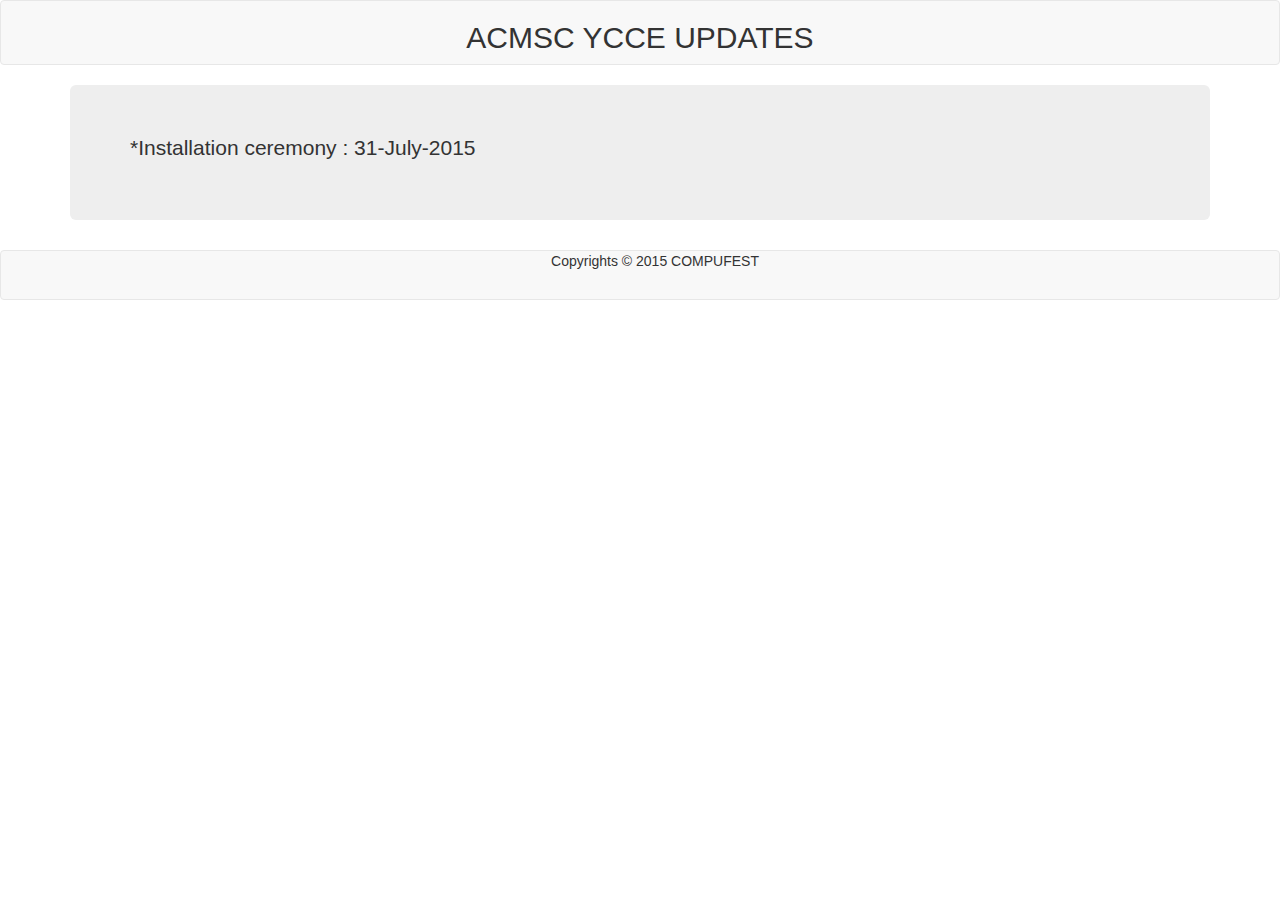
<file: acm/index.html>
<html>
<head>
	<title>Challange</title>
<link rel="stylesheet" href="css/bootstrap.min.css"/>
  <link rel="stylesheet" href="css/bootstrap.css"/>

  <script src="js/bootstrap.min.js"></script>
</head>
<body>


<nav class="navbar navbar-default" align="center">
  <div class="container-fluid">
    <div class="navbar-header">
    
    </div>
    <h2 Compufest Offers>ACMSC YCCE UPDATES</h2>
    <div>
    </div>
  </div>
</nav>


<div class="container">
  


  <div class="jumbotron" >
    <p>*Installation ceremony : 31-July-2015</p>

      
  </div>



</div><!--container-->


<nav class="navbar navbar-default" align="center">
  <div class="container-fluid">
    <div class="navbar-header">
      <a class="navbar-brand" href="#"></a>
    </div>
   Copyrights &copy; 2015 COMPUFEST
    <div>
    </div>
  </div>
</nav>







</body>
</html>
</file>
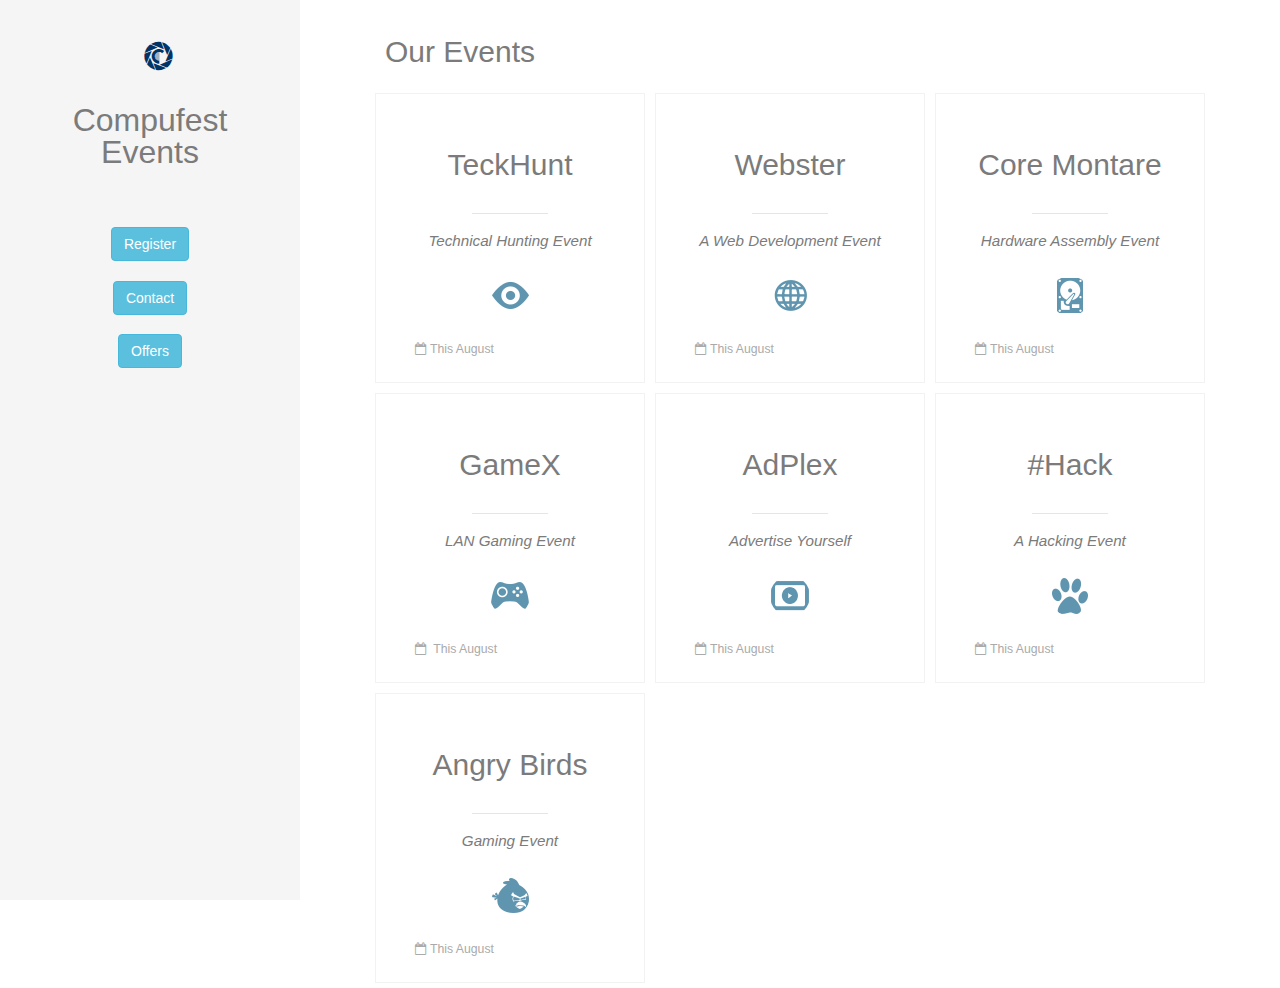
<file: event/index.html>
<!DOCTYPE html>
<html lang="en" class="no-js">
	<head>
		<meta charset="UTF-8" />
		<meta http-equiv="X-UA-Compatible" content="IE=edge">
		<meta name="viewport" content="width=device-width, initial-scale=1">
		<title>COMPUFEST | EVENTS</title>
		<meta name="description" content="A responsive, magazine-like website layout with a grid item animation effect when opening the content" />
		<meta name="keywords" content="grid, layout, effect, animated, responsive, magazine, template, web design" />
		<meta name="author" content="Codrops" />
		<link rel="shortcut icon" href="../favicon.ico">
		<link rel="stylesheet" type="text/css" href="css/normalize.css" />
		<link rel="stylesheet" type="text/css" href="fonts/font-awesome-4.3.0/css/font-awesome.min.css" />
			<link rel="stylesheet" href="css/bootstrap.min.css">
		<link rel="stylesheet" type="text/css" href="css/style1.css" />
		<script src="js/modernizr.custom.js"></script>
		<style >
                 footer,footer p{
                 	text-align:center;
                 	background:#339fd2;
                 	font-size: 1em;
                 	color: white;
                 	position: relative;
                 	bottom:0px;
                 	margin-bottom: 0px;

                 }
		</style>
	</head>
	<body>
		<div class="container">
			<button id="menu-toggle" class="menu-toggle"><span>Menu</span></button>
			<div id="theSidebar" class="sidebar">
				<button class="close-button fa fa-fw fa-close"></button>
				
					<a class="codrops-icon codrops-icon--prev" href="../main/index.html" title="Home" style="text-decoration: none;"><span>Home</span></a>
					
				
				<h1><span>Compufest<span> Events</h1>
				<div class="related">
					<h3>&nbsp;</h3>
					<button type="button" class="btn btn-info"><a style="text-decoration: none;" href="../register/register.html">Register</a></button><br><br>
										<button type="button" class="btn btn-info">
					<a style="text-decoration: none;" href="../register/contact.html"> Contact</a></button><br><br>
					<button type="button" class="btn btn-info">
					<a style="text-decoration: none;" href="../exam/index.html"> Offers</a>
				</div>
			</div>
			<div id="theGrid" class="main">
				<section class="grid">
					<header class="top-bar" >
						<h2 >Our Events</h2>
					</header>
					
					<a class="grid__item" href="#" style="text-decoration: none;">
						<h2 class="title title--preview">TeckHunt</h2>
						<div class="loader"></div>
						<span class="category">Technical Hunting Event</span>
						<div class="meta meta--preview">
							<img class="meta__avatar" src="img/authors/1.png" alt="author01" /> 
							<span class="meta__date"><i class="fa fa-calendar-o"></i>This August</span>
						</div>
					</a>
					<a class="grid__item" href="#" style="text-decoration: none;">
						<h2 class="title title--preview">Webster</h2>
						<div class="loader"></div>
						<span class="category">A Web Development Event</span>
						<div class="meta meta--preview">
							<img class="meta__avatar" src="img/authors/2.png" alt="author02" /> 
							<span class="meta__date"><i class="fa fa-calendar-o"></i>This August</span>
							
						</div>
					</a>
					<a class="grid__item" href="#" style="text-decoration: none;">
						<h2 class="title title--preview">Core Montare</h2>
						<div class="loader"></div>
						<span class="category">Hardware Assembly Event</span>
						<div class="meta meta--preview">
							<img class="meta__avatar" src="img/authors/3.png" alt="author03" /> 
							<span class="meta__date"><i class="fa fa-calendar-o"></i>This August</span>
						</div>
					</a>
					<a class="grid__item" href="#" style="text-decoration: none;">
						<h2 class="title title--preview">GameX</h2>
						<div class="loader"></div>
						<span class="category">LAN Gaming Event</span>
						<div class="meta meta--preview">
							<img class="meta__avatar" src="img/authors/4.png" alt="author04" /> 
							<span class="meta__date"><i class="fa fa-calendar-o"></i> This August</span>
						</div>
					</a>
					<a class="grid__item" href="#" style="text-decoration: none;">
						<h2 class="title title--preview">AdPlex</h2>
						<div class="loader"></div>
						<span class="category">Advertise Yourself</span>
						<div class="meta meta--preview">
							<img class="meta__avatar" src="img/authors/5.png" alt="author05" /> 
							<span class="meta__date"><i class="fa fa-calendar-o"></i>This August</span>
						</div>
					</a>
					<a class="grid__item" href="#" style="text-decoration: none;">
						<h2 class="title title--preview">#Hack</h2>
						<div class="loader"></div>
						<span class="category">A Hacking Event</span>
						<div class="meta meta--preview">
							<img class="meta__avatar" src="img/authors/6.png" alt="author06" /> 
							<span class="meta__date"><i class="fa fa-calendar-o"></i>This August</span>
						</div>
					</a>
					<a class="grid__item" href="#" style="text-decoration: none;">
						<h2 class="title title--preview">Angry Birds</h2>
						<div class="loader"></div>
						<span class="category">Gaming Event</span>
						<div class="meta meta--preview">
							<img class="meta__avatar" src="img/authors/7.png" alt="author07" /> 
							<span class="meta__date"><i class="fa fa-calendar-o"></i>This August</span>
						</div>
					</a>
					
					
				</section>
				<section class="content">
					<div class="scroll-wrap">
						<article class="content__item">
							<span class="category category--full">TeckHunt</span>
							<h2 class="title title--full">Technical Hunting Event</h2>
							<div class="meta meta--full">
								<img class="meta__avatar" src="img/authors/1.png" alt="author01" />
								<span class="meta__author">Computer Technology</span>
								<span class="meta__date"><i class="fa fa-calendar-o"></i>This August</span>
							</div>
							<p>&nbsp;</p>
							
							<p>Register For This Event <a href="../register/index.html">Here</a></p>
						</article>
						<article class="content__item">
							<span class="category category--full">Webster</span>
							<h2 class="title title--full">A Web Development Event</h2>
							<div class="meta meta--full">
								<img class="meta__avatar" src="img/authors/2.png" alt="author02" />
								<span class="meta__author">Computer Technology</span>
								<span class="meta__date"><i class="fa fa-calendar-o"></i>This August</span>
							</div>
							<p>&nbsp;</p>
							
							<p>Register For This Event <a href="../register/index.html">Here</a></p>
						</article>
						<article class="content__item">
							<span class="category category--full">Core Montare</span>
							<h2 class="title title--full">Hardware Assembly Event</h2>
							<div class="meta meta--full">
								<img class="meta__avatar" src="img/authors/3.png" alt="author03" />
								<span class="meta__author">Computer Technology</span>
								<span class="meta__date"><i class="fa fa-calendar-o"></i>This August</span>
							</div>
							<p>&nbsp;</p>
							
							<p>Register For This Event <a href="../register/index.html">Here</a></p>
						</article>
						<article class="content__item">
							<span class="category category--full">GameX</span>
							<h2 class="title title--full">LAN Gaming Event</h2>
							<div class="meta meta--full">
								<img class="meta__avatar" src="img/authors/4.png" alt="author04" />
								<span class="meta__author">Computer Technology</span>
								<span class="meta__date"><i class="fa fa-calendar-o"></i>This August</span>
							</div>
							<p>&nbsp;</p>
							
							<p>Register For This Event <a href="../register/index.html">Here</a></p>
						</article>
						<article class="content__item">
							<span class="category category--full">AdPlex</span>
							<h2 class="title title--full">Advertise Yourself</h2>
							<div class="meta meta--full">
								<img class="meta__avatar" src="img/authors/5.png" alt="author05" />
								<span class="meta__author">Computer Technology</span>
								<span class="meta__date"><i class="fa fa-calendar-o"></i>This August</span>
							</div>
							<p>&nbsp;</p>
							
							<p>Register For This Event <a href="../register/index.html">Here</a></p>
						</article>
						<article class="content__item">
							<span class="category category--full">#Hack</span>
							<h2 class="title title--full">A Hacking Event</h2>
							<div class="meta meta--full">
								<img class="meta__avatar" src="img/authors/6.png" alt="author06" />
								<span class="meta__author">Computer Technology</span>
								<span class="meta__date"><i class="fa fa-calendar-o"></i>This August</span>
							</div>
							<p>&nbsp;</p>
							
							<p>Register For This Event <a href="../register/index.html">Here</a></p>
						</article>
						<article class="content__item">
							<span class="category category--full">Angry Birds</span>
							<h2 class="title title--full">Gaming Event</h2>
							<div class="meta meta--full">
								<img class="meta__avatar" src="img/authors/7.png" alt="author07" />
								<span class="meta__author">Computer Technology</span>
								<span class="meta__date"><i class="fa fa-calendar-o"></i>This August</span>
							</div>
							<p>&nbsp;</p>
							
							<p>Register For This Event <a href="../register/index.html">Here</a></p>
						</article>
					</div>
					<button class="close-button"><i class="fa fa-close"></i><span>Close</span></button>
				</section>
			</div>
		</div><!-- /container -->
		

		<script src="js/classie.js"></script>
		<script src="js/main.js"></script>
	</body>
</html>
</file>
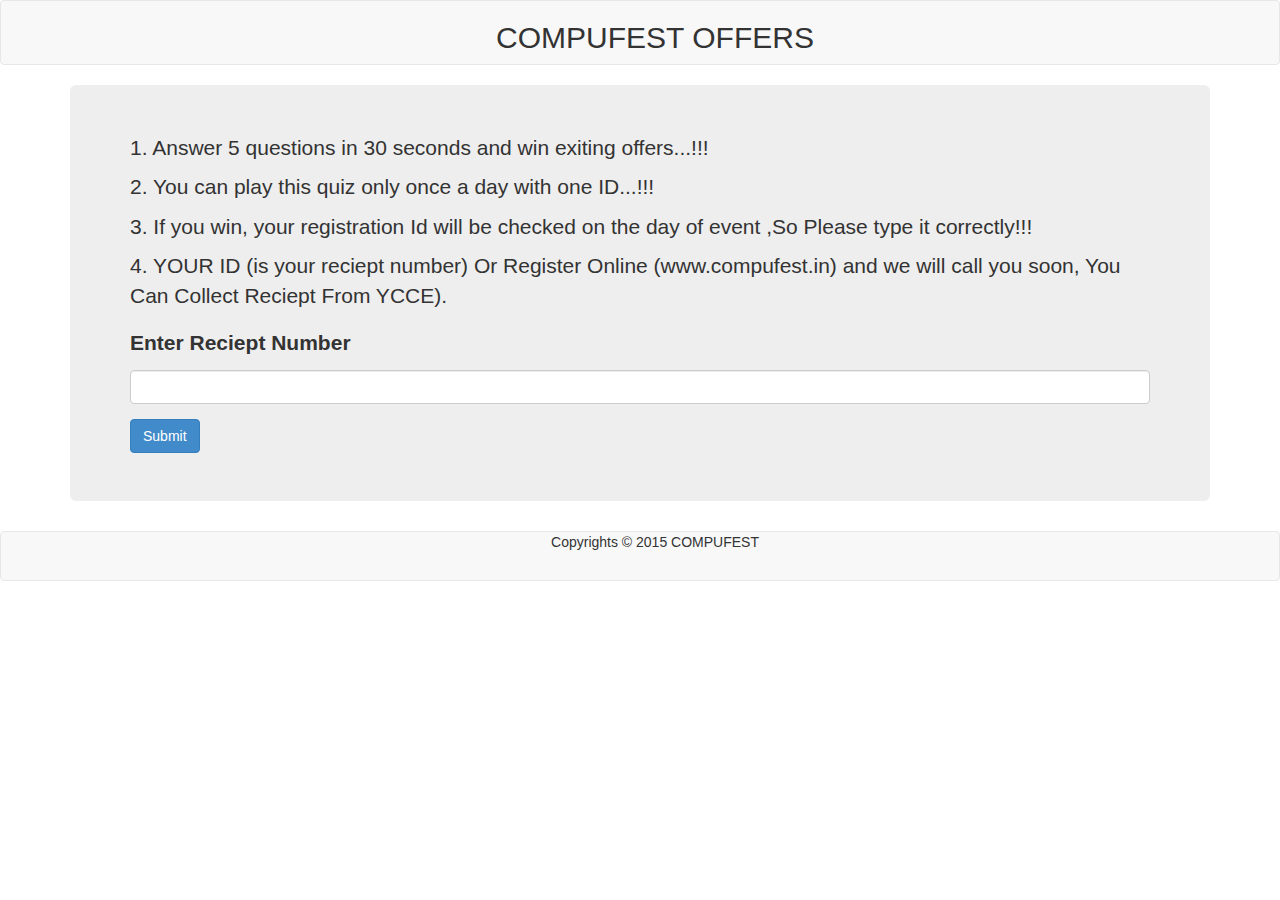
<file: exam/index.html>
<html>
<head>
	<title>Challange</title>
	<link rel="stylesheet" href="css/bootstrap.min.css">

  <script src="js/bootstrap.min.js"></script>
</head>
<body>

<nav class="navbar navbar-default" align="center">
  <div class="container-fluid">
    <div class="navbar-header">
      <a class="navbar-brand" href="#"></a>
    </div>
    <h2 Compufest Offers>COMPUFEST OFFERS</h2>
    <div>
    </div>
  </div>
</nav>


<div class="container">
  
<form role="form" method="GET" action="index2.php">

  <div class="jumbotron" >
    <p>1. Answer 5 questions in 30 seconds and win exiting offers...!!!</p> 
    <p>2. You can play this quiz only once a day with one ID...!!!</p>
    <p>3. If you win, your registration Id will be checked on the day of event ,So Please type it correctly!!!</p>
    <p>4. YOUR ID (is your reciept number) Or Register Online (www.compufest.in) and we will call you soon, You Can Collect Reciept From YCCE).</p>
    <div class="form-group" >
      <label for="text">Enter Reciept Number</label>
      <input type="text" class="form-control" name="regid" id="text">
    </div>
    <button type="submit" class="btn btn-primary">Submit</button>
  </form>
  </div>



 </div><!--container-->


<nav class="navbar navbar-default" align="center">
  <div class="container-fluid">
    <div class="navbar-header">
      <a class="navbar-brand" href="#"></a>
    </div>
   Copyrights &copy; 2015 COMPUFEST
    <div>
    </div>
  </div>
</nav>







</body>
</html>
</file>
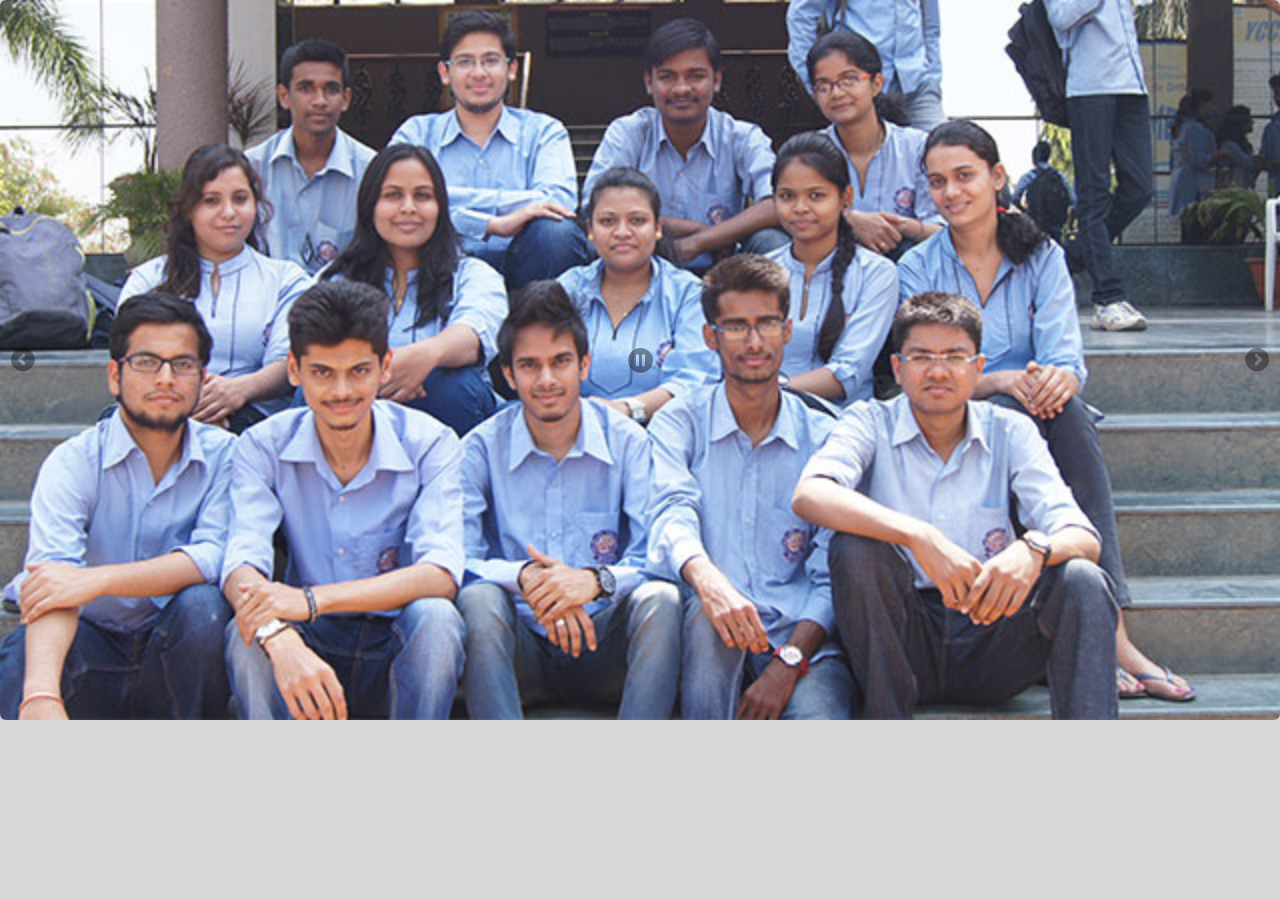
<file: gallery/index.html>
<!DOCTYPE html>
<html>
<head>
	<title>Slider html</title>
	<meta http-equiv="content-type" content="text/html; charset=utf-8" />
	<meta name="description" content="Made with WOW Slider - Create beautiful, responsive image sliders in a few clicks. Awesome skins and animations. Slider html" />
	
	<!-- Start WOWSlider.com HEAD section --> <!-- add to the <head> of your page -->
	<link rel="stylesheet" type="text/css" href="engine1/style.css" />
	<script type="text/javascript" src="engine1/jquery.js"></script>
	<!-- End WOWSlider.com HEAD section -->

</head>
<body style="background-color:#d7d7d7;margin:auto">
	 <a class="navbar-brand" href="../main/index.html"><img src="img/logo.png" alt=""></a>
	<!-- Start WOWSlider.com BODY section --> <!-- add to the <body> of your page -->
	<div id="wowslider-container1">
	<div class="ws_images"><ul>
		<li><img src="data1/images/1.jpg" alt="" title="" id="wows1_0"/></li>
		<li><img src="data1/images/2.jpg" alt="" title="" id="wows1_1"/></li>
		<li><img src="data1/images/3.jpg" alt="" title="" id="wows1_2"/></li>
		<li><img src="data1/images/4.jpg" alt="" title="" id="wows1_3"/></li>
		<li><img src="data1/images/5.jpg" alt="" title="" id="wows1_4"/></li>
		<li><img src="data1/images/6.jpg" alt="" title="" id="wows1_5"/></li>
		<li><img src="data1/images/7.jpg" alt="" title="" id="wows1_6"/></li>
		<li><img src="data1/images/8.jpg" alt="" title="" id="wows1_7"/></li>
		<li><img src="data1/images/9.jpg" alt="" title="" id="wows1_8"/></li>
	</ul></div>
	<div class="ws_bullets"><div>
	</div></div><div class="ws_script" style="position:absolute;left:-99%"><a href="#"></a> </div>
	<div class="ws_shadow"></div>
	</div>	
	<script type="text/javascript" src="engine1/wowslider.js"></script>
	<script type="text/javascript" src="engine1/script.js"></script>
	<!-- End WOWSlider.com BODY section -->

</body>
</html>
</file>
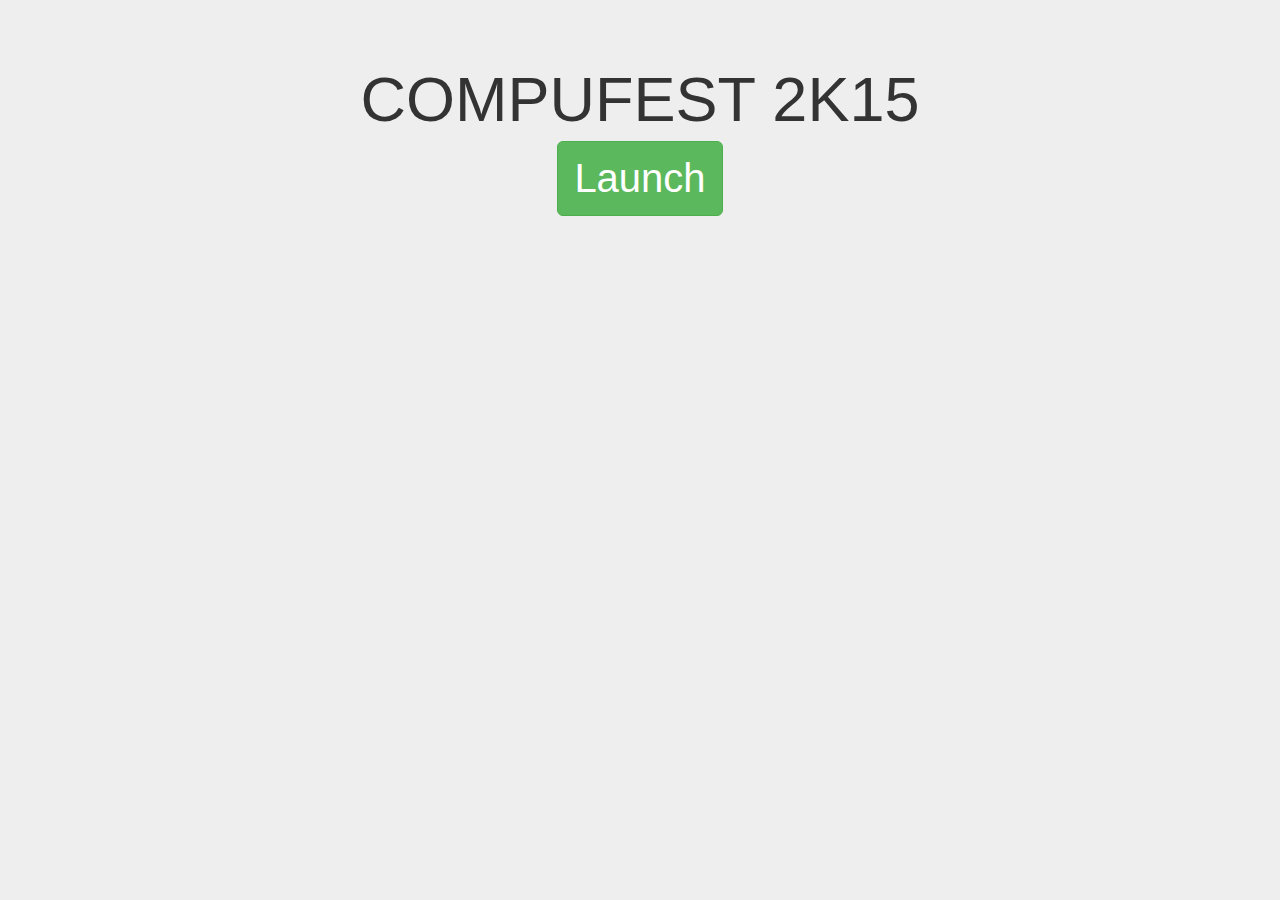
<file: launch/index.html>
<!DOCTYPE html>
<html lang="en">
  <head>
    <meta charset="utf-8">
    <meta http-equiv="X-UA-Compatible" content="IE=edge">
    <meta name="viewport" content="width=device-width, initial-scale=1">
    <!-- The above 3 meta tags *must* come first in the head; any other head content must come *after* these tags -->
    <title>LAUNCH</title>

    <!-- Bootstrap -->
    <link href="css/bootstrap.min.css" rel="stylesheet">

    <!-- HTML5 shim and Respond.js for IE8 support of HTML5 elements and media queries -->
    <!-- WARNING: Respond.js doesn't work if you view the page via file:// -->
    <!--[if lt IE 9]>
      <script src="https://oss.maxcdn.com/html5shiv/3.7.2/html5shiv.min.js"></script>
      <script src="https://oss.maxcdn.com/respond/1.4.2/respond.min.js"></script>
    <![endif]-->
  </head>
  <body  role="document">
    
<div class="container theme-showcase" role="main">

      <!-- Main jumbotron for a primary marketing message or call to action -->
      <div class="jumbotron" align="center">
        <h1>COMPUFEST 2K15</h1>
       
       <a href="count.html" >
        <p>
        <button type="button" class="btn btn-lg btn-success">Launch</button>
      </p>
        </a>
      </div>

    <!-- jQuery (necessary for Bootstrap's JavaScript plugins) -->

    <!-- Include all compiled plugins (below), or include individual files as needed -->
    <script src="js/bootstrap.min.js"></script>
  </body>
</html>
</file>
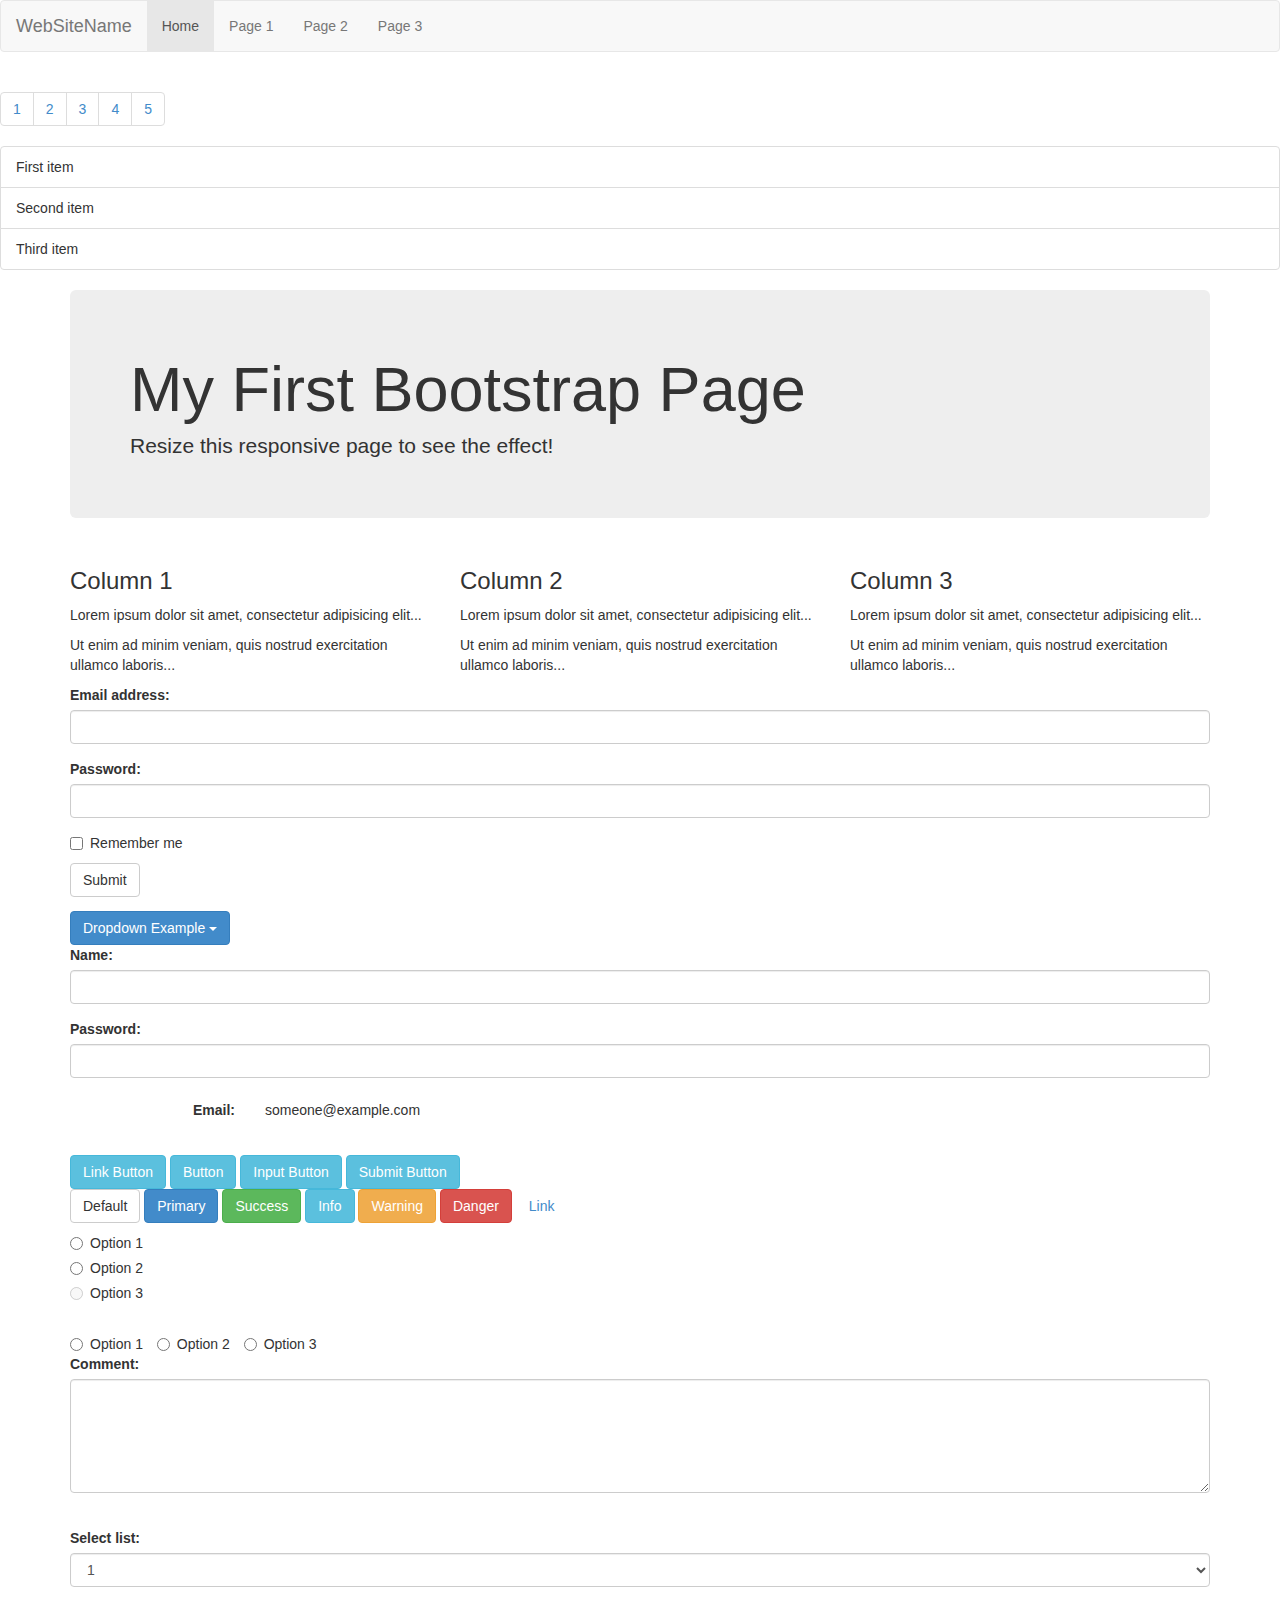
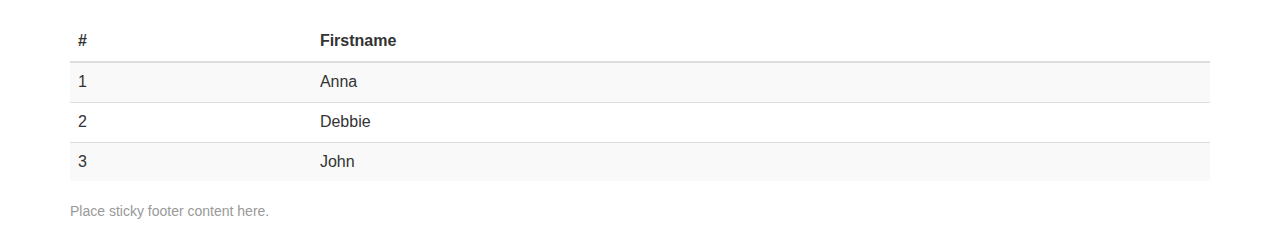
<file: exam/2.html>
<html>
<head>
	<title>Challange</title>
	<link rel="stylesheet" href="css/bootstrap.min.css">

  <script src="js/bootstrap.min.js"></script>
</head>
<body>

<nav class="navbar navbar-default">
  <div class="container-fluid">
    <div class="navbar-header">
      <a class="navbar-brand" href="#">WebSiteName</a>
    </div>
    <div>
      <ul class="nav navbar-nav">
        <li class="active"><a href="#">Home</a></li>
        <li><a href="#">Page 1</a></li>
        <li><a href="#">Page 2</a></li>
        <li><a href="#">Page 3</a></li>
      </ul>
    </div>
  </div>
</nav>


<ul class="pagination">
  <li><a href="#">1</a></li>
  <li><a href="#">2</a></li>
  <li><a href="#">3</a></li>
  <li><a href="#">4</a></li>
  <li><a href="#">5</a></li>
</ul>

<ul class="list-group">
  <li class="list-group-item">First item</li>
  <li class="list-group-item">Second item</li>
  <li class="list-group-item">Third item</li>
</ul>


<div class="container">
  <div class="jumbotron">
    <h1>My First Bootstrap Page</h1>
    <p>Resize this responsive page to see the effect!</p> 
  </div>

  <div class="row">
    <div class="col-sm-4">
      <h3>Column 1</h3>
      <p>Lorem ipsum dolor sit amet, consectetur adipisicing elit...</p>
      <p>Ut enim ad minim veniam, quis nostrud exercitation ullamco laboris...</p>
    </div>
    <div class="col-sm-4">
      <h3>Column 2</h3>
      <p>Lorem ipsum dolor sit amet, consectetur adipisicing elit...</p>
      <p>Ut enim ad minim veniam, quis nostrud exercitation ullamco laboris...</p>
    </div>
    <div class="col-sm-4">
      <h3>Column 3</h3> 
      <p>Lorem ipsum dolor sit amet, consectetur adipisicing elit...</p>
      <p>Ut enim ad minim veniam, quis nostrud exercitation ullamco laboris...</p>
    </div>
  </div>


<form role="form">
  <div class="form-group">
    <label for="email">Email address:</label>
    <input type="email" class="form-control" id="email">
  </div>
  <div class="form-group">
    <label for="pwd">Password:</label>
    <input type="password" class="form-control" id="pwd">
  </div>
  <div class="checkbox">
    <label><input type="checkbox"> Remember me</label>
  </div>
  <button type="submit" class="btn btn-default">Submit</button>
</form>


<div class="dropdown">
    <button class="btn btn-primary dropdown-toggle" type="button" data-toggle="dropdown">Dropdown Example
    <span class="caret"></span></button>
    <ul class="dropdown-menu">
      <li><a href="#">HTML</a></li>
      <li><a href="#">CSS</a></li>
      <li><a href="#">JavaScript</a></li>
    </ul>
  </div>


<div class="form-group">
  <label for="usr">Name:</label>
  <input type="text" class="form-control" id="usr">
</div>
<div class="form-group">
  <label for="pwd">Password:</label>
  <input type="password" class="form-control" id="pwd">
</div>

 <form class="form-horizontal" role="form">
  <div class="form-group">
    <label class="control-label col-sm-2" for="email">Email:</label>
    <div class="col-sm-10">
      <p class="form-control-static">someone@example.com</p>
    </div>
  </div>
</form>

<br>
<a href="#" class="btn btn-info" role="button">Link Button</a>
<button type="button" class="btn btn-info">Button</button>
<input type="button" class="btn btn-info" value="Input Button">
<input type="submit" class="btn btn-info" value="Submit Button">

<br>
<button type="button" class="btn btn-default">Default</button>
<button type="button" class="btn btn-primary">Primary</button>
<button type="button" class="btn btn-success">Success</button>
<button type="button" class="btn btn-info">Info</button>
<button type="button" class="btn btn-warning">Warning</button>
<button type="button" class="btn btn-danger">Danger</button>
<button type="button" class="btn btn-link">Link</button>


<br>
<div class="radio">
  <label><input type="radio" name="optradio">Option 1</label>
</div>
<div class="radio">
  <label><input type="radio" name="optradio">Option 2</label>
</div>
<div class="radio disabled">
  <label><input type="radio" name="optradio" disabled>Option 3</label>
</div>

<br>

<label class="radio-inline"><input type="radio" name="optradio">Option 1</label>
<label class="radio-inline"><input type="radio" name="optradio">Option 2</label>
<label class="radio-inline"><input type="radio" name="optradio">Option 3</label>
<br>

<div class="form-group">
  <label for="comment">Comment:</label>
  <textarea class="form-control" rows="5" id="comment"></textarea>
</div>
<br>


<div class="form-group">
  <label for="sel1">Select list:</label>
  <select class="form-control" id="sel1">
    <option>1</option>
    <option>2</option>
    <option>3</option>
    <option>4</option>
  </select>
</div>
<br>

  <table class="table table-striped">
    <thead>
      <tr>
        <th>#</th>
        <th>Firstname</th>
      </tr>
    </thead>
    <tbody>
      <tr>
        <td>1</td>
        <td>Anna</td>
      </tr>
      <tr>
        <td>2</td>
        <td>Debbie</td>
      </tr>
      <tr>
        <td>3</td>
        <td>John</td>
      </tr>
    </tbody>
  </table>
</div>
</div>


<footer class="footer">
      <div class="container">
        <p class="text-muted">Place sticky footer content here.</p>
      </div>
    </footer>




</body>
</html>
</file>
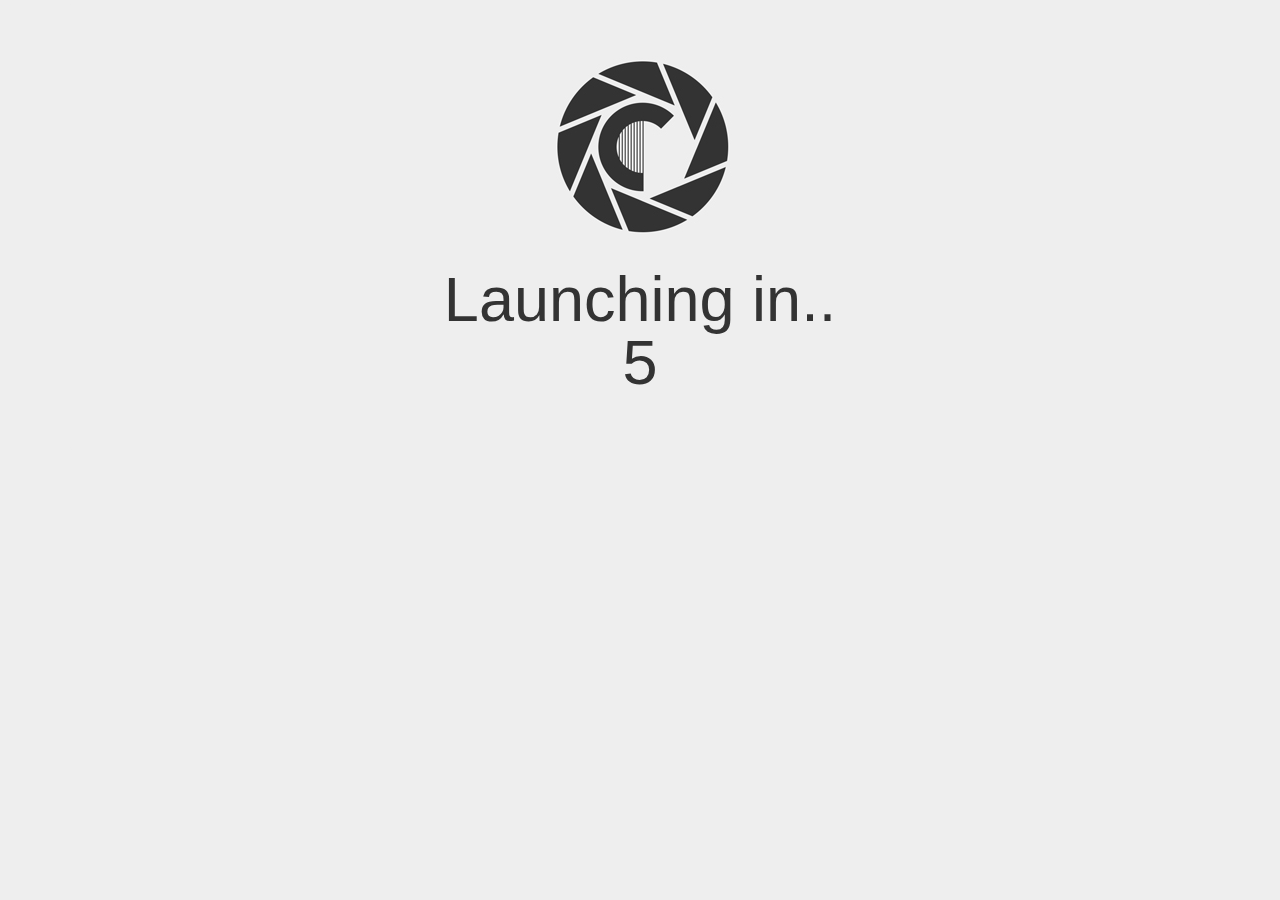
<file: launch/count.html>
<!DOCTYPE html>
 

<html lang='en'>
  <head>
    <title>Launch</title>   
    <link href='css/bootstrap.min.css' rel='stylesheet'>
  </head>
  <body role='document'>
<div class='container theme-showcase' role='main'>
      <div id="down" class='jumbotron'  align='center'>
        <img src='img/c.jpg' height='200px' width='200px'/>
        
        

        <h1>Launching in..
        <script type="text/javascript">
var count = 6;
var redirect = "../main/index.html";
 
function countDown(){
    var timer = document.getElementById("timer");
    if(count > 0){
        count--;
        timer.innerHTML = ""+count+"";
        setTimeout("countDown()", 1000);
    }else{
        window.location.href = redirect;
    }
}
</script>
<br>
 
<span id="timer">
<script type="text/javascript">countDown();</script>
</span>

      </div>
      <script src="js/bootstrap.min.js"></script>
  </body>
</html>
</file>
<file: event/css/style1.css>
@import url(http://fonts.googleapis.com/css?family=Playfair+Display+SC:400italic,700,900|Raleway:500|Martel+Sans:400,700);
@font-face {
  font-weight: normal;
  font-style: normal;
  font-family: 'codropsicons';
  src:  url("../fonts/codropsicons/codropsicons.ttf") format("truetype");
}
*, *:after, *:before {
  -webkit-box-sizing: border-box;
  box-sizing: border-box;
}

.clearfix:before, .clearfix:after {
  display: table;
  content: '';
}

.clearfix:after {
  clear: both;
}

body {
  background: #fff;
  color: #7b7b7b;
  font-weight: 400;
  font-size: 16px;
  font-family: "Arial", Arial, sans-serif;
  -webkit-font-smoothing: antialiased;
  -moz-osx-font-smoothing: grayscale;
  overflow: hidden;
  overflow-y: scroll;
  /* force scroll to appear */
}

/* helper class when showing content */
.noscroll {
  overflow: hidden;
}

a {
  outline: none;
  color: #003366;
  text-decoration: none;
}

a:hover,
a:focus {
  color: #333;
  outline: none;
}

button:focus {
  outline: none;
}

/* Sidebar */
.sidebar {
  text-align: center;
  background: #f5f5f5;
  z-index: 1000;
  position: fixed;
  width: 300px;
  max-width: 100%;
  height: 100%;
  height: 100vh;
  top: 0;
  left: 0;
  padding: 2em 1em;
}

.sidebar h1 {
  margin: 0.75em 0 0;
  font-size: 2em;
  line-height: 1;
  font-family: "Arial", serif;
}

.sidebar h1 span {
  display: block;
}

/* Codrops links */
.codrops-links {
  position: relative;
  display: inline-block;
  text-align: center;
  white-space: nowrap;
  min-height: 45px;
}

.codrops-links::after {
  position: absolute;
  top: 0;
  left: 50%;
  width: 1px;
  height: 100%;
  background: #ddd;
  content: '';
  -webkit-transform: rotate3d(0, 0, 1, 22.5deg);
  transform: rotate3d(0, 0, 1, 22.5deg);
}

.codrops-icon {
  display: inline-block;
  margin: 0.5em;
  padding: 0em 0;
  width: 1.5em;
  text-decoration: none;
}

.codrops-icon span {
  display: none;
}

.codrops-icon:before {
  margin: 0 5px;
  text-transform: none;
  font-weight: normal;
  font-style: normal;
  font-variant: normal;
  font-family: 'codropsicons';
  line-height: 1;
  speak: none;
}

.codrops-icon--drop:before {
  content: "\e001";
}

.codrops-icon--prev:before {
  content: "@";
  font-size: 30px;
}

/* Demo links */
.codrops-demos {
  margin: 2em 0 0;
  font-size: 0.75em;
}

.codrops-demos a {
  display: inline-block;
  margin: 0 0.5em;
}

.codrops-demos a.current-demo {
  color: #333;
  font-weight: bold;
}

.codrops-demos a.current-demo:focus {
  color: #aaa;
}

.related {
  font-size: 0.85em;
  padding-bottom: 1em;
}

.related h3 {
  margin: 3em 0 0.5em 0;
  font-size: 0.95em;
}

.related a {
  display: block;
  color: inherit;
}

.related a:hover,
.related a:focus {
  color: #414741;
}

/* Main content */
.main {
  position: relative;
  z-index: 50;
}

/* Grid container */
.grid {
  position: relative;
}

/* Overlay */
.grid::after {
  content: '';
  background: rgba(202, 202, 202, 0.4);
  opacity: 0;
  position: absolute;
  pointer-events: none;
  top: 0;
  left: 0;
  width: 100%;
  height: 100%;
  -webkit-transition: opacity 0.5s;
  transition: opacity 0.5s;
}

.view-single .grid::after {
  opacity: 1;
}

/* Top bar above the grid */
.top-bar {
  background: #fff;
  width: 100%;
  line-height: 1;
  padding: 15px 15px 10px;
  display: -webkit-box;
  display: -webkit-flex;
  display: -ms-flexbox;
  display: flex;
  -webkit-align-items: center;
  align-items: center;
}

.top-bar__headline {
  margin: 0;
  font-size: 0.75em;
}

/* Menu button for toggling the sidebar (appears on small screen) */
.menu-toggle {
  position: fixed;
  z-index: 100;
  display: block;
  width: 25px;
  height: 25px;
  top: 14px;
  left: 14px;
  cursor: pointer;
  background: none;
  border: none;
  display: none;
  margin: -2px 15px 0 0;
}

.menu-toggle span {
  position: absolute;
  top: 50%;
  left: 0;
  display: block;
  width: 100%;
  height: 2px;
  background-color: #003366;
  font-size: 0px;
  -webkit-touch-callout: none;
  -webkit-user-select: none;
  -khtml-user-select: none;
  -moz-user-select: none;
  -ms-user-select: none;
  user-select: none;
}

.menu-toggle span:before,
.menu-toggle span:after {
  position: absolute;
  left: 0;
  width: 100%;
  height: 100%;
  background: #003366;
  content: '';
}

.menu-toggle span:before {
  -webkit-transform: translateY(-7px);
  transform: translateY(-7px);
}

.menu-toggle span:after {
  -webkit-transform: translateY(7px);
  transform: translateY(7px);
}

/* Filter/dropdown dummy on the right */
.filter {
  text-align: right;
  font-size: 0.75em;
  margin-left: auto;
}

.dropdown {
  font-weight: bold;
  margin-left: 5px;
  cursor: pointer;
  color: #003366;
}

.dropdown::after {
  content: '\25BC';
  margin-left: 2px;
  font-size: 80%;
}

/* Grid item */
.grid__item {
  padding: 45px 55px 30px;
  position: relative;
  color: inherit;
  background: #fff;
  min-height: 300px;
  cursor: pointer;
  text-align: center;
  display: -webkit-box;
  display: -webkit-flex;
  display: -ms-flexbox;
  display: flex;
  -webkit-box-direction: normal;
  -webkit-box-orient: vertical;
  -webkit-flex-direction: column;
  -ms-flex-direction: column;
  flex-direction: column;
  -webkit-justify-content: center;
  justify-content: center;
}

/* Grid item "border" */
.grid__item::before {
  position: absolute;
  content: '';
  top: 0px;
  right: 55px;
  bottom: 0px;
  left: 55px;
  border-bottom: 1px solid rgba(74, 74, 74, 0.075);
}

.grid__item * {
  z-index: 10;
}

/* grid item element and full content element styles */
.title {
  margin: 0;
  font-size: 1.875em;
  font-family: "Arial", serif;
  text-align: center;
}

.title--preview {
  -webkit-flex: 1;
  flex: 1;
  display: -webkit-flex;
  display: flex;
  -webkit-align-items: center;
  align-items: center;
  -webkit-justify-content: center;
  justify-content: center;
  width: 100%;
}

.loader {
  height: 1px;
  width: 40%;
  margin: 1em auto;
  position: relative;
  background: rgba(0, 0, 0, 0.1);
}

.loader::before {
  content: '';
  position: absolute;
  width: 100%;
  height: 3px;
  background: #003366;
  left: 0;
  top: -1px;
  -webkit-transform: scale3d(0, 1, 1);
  transform: scale3d(0, 1, 1);
  -webkit-transform-origin: 0% 50%;
  transform-origin: 0% 50%;
}

.grid__item--loading .loader::before {
  -webkit-transition: -webkit-transform 1s;
  transition: transform 1s;
  -webkit-transition-timing-function: cubic-bezier(0.165, 0.84, 0.44, 1);
  transition-timing-function: cubic-bezier(0.165, 0.84, 0.44, 1);
  -webkit-transform: scale3d(1, 1, 1);
  transform: scale3d(1, 1, 1);
}

.category {
  margin: 0;
  position: relative;
  font-size: 0.95em;
  font-style: italic;
  font-family: "Arial", serif;
  text-align: center;
  display: block;
}

.title--preview,
.loader,
.category {
  -webkit-transition: -webkit-transform 0.2s, opacity 0.2s;
  transition: transform 0.2s, opacity 0.2s;
  -webkit-transition-timing-function: cubic-bezier(0.7, 0, 0.3, 1);
  transition-timing-function: cubic-bezier(0.7, 0, 0.3, 1);
}

/* closing (delays) */
.title--preview {
  -webkit-transition-delay: 0.15s;
  transition-delay: 0.15s;
}

.loader {
  -webkit-transition-delay: 0.1s;
  transition-delay: 0.1s;
}

.grid__item .category {
  -webkit-transition-delay: 0s;
  transition-delay: 0s;
}

/* opening */
.grid__item--animate .title--preview {
  -webkit-transition-delay: 0s;
  transition-delay: 0s;
  opacity: 0;
  -webkit-transform: translate3d(0, -20px, 0);
  transform: translate3d(0, -20px, 0);
}

.grid__item--animate .loader {
  -webkit-transition-delay: 0.1s;
  transition-delay: 0.1s;
  opacity: 0;
  -webkit-transform: translate3d(0, -30px, 0);
  transform: translate3d(0, -30px, 0);
}

.grid__item--animate .category {
  -webkit-transition-delay: 0.15s;
  transition-delay: 0.15s;
  opacity: 0;
  -webkit-transform: translate3d(0, -40px, 0);
  transform: translate3d(0, -40px, 0);
}

.meta {
  font-size: 0.765em;
  text-align: left;
}

.meta .fa {
  margin-right: 4px;
}

.meta:before, .meta:after {
  display: table;
  content: '';
}

.meta:after {
  clear: both;
}

.meta__avatar {
  display: block;
  border-radius: 50%;
  margin: 2em auto;
}

.meta--preview .meta__avatar {
  -webkit-filter: grayscale(50%);
  filter: grayscale(50%);
}

.grid__item:hover .meta--preview .meta__avatar,
.grid__item:focus .meta--preview .meta__avatar {
  -webkit-filter: none;
  filter: none;
}

.meta__date,
.meta__reading-time {
  display: block;
  float: left;
  color: #aaa;
}

.meta__reading-time {
  text-align: right;
  float: right;
}

.meta__misc {
  display: block;
  clear: both;
  text-align: left;
  padding: 5px 0;
}

.meta__misc--seperator {
  padding: 20px 0 0;
  margin: 65px 0 0;
  border-top: 1px solid #f5f5f5;
}

.article-nav {
  display: -webkit-flex;
  display: flex;
  -webkit-justify-content: space-between;
  justify-content: space-between;
}

.article-nav button {
  border: none;
  color: #003366;
  background: none;
}

.article-nav button:hover {
  color: #333;
}

.meta--preview .meta__avatar,
.meta--preview .meta__date,
.meta--preview .meta__reading-time {
  -webkit-transition: -webkit-transform 0.3s, opacity 0.3s;
  transition: transform 0.3s, opacity 0.3s;
  -webkit-transition-timing-function: cubic-bezier(0.2, 1, 0.3, 1);
  transition-timing-function: cubic-bezier(0.2, 1, 0.3, 1);
}

.grid__item--loading .meta__avatar {
  -webkit-transition-delay: 0.1s;
  transition-delay: 0.1s;
}

.grid__item--loading .meta__date {
  -webkit-transition-delay: 0.17s;
  transition-delay: 0.17s;
}

.grid__item--loading .meta__reading-time {
  -webkit-transition-delay: 0.24s;
  transition-delay: 0.24s;
}

.grid__item--loading .meta__avatar,
.grid__item--loading .meta__date,
.grid__item--loading .meta__reading-time {
  -webkit-transform: scale3d(0.5, 0.5, 1);
  transform: scale3d(0.5, 0.5, 1);
  opacity: 0;
}

/* Grid footer */
.page-meta {
  width: 100%;
  background: #fff;
  width: 100%;
  padding: 15px 15px 10px;
  text-align: center;
  font-size: 0.75em;
  font-weight: bold;
  cursor: default;
}

/* Placeholder element (dummy that gets animated when we click on an item) */
.placeholder {
  pointer-events: none;
  position: absolute;
  width: calc(100% + 5px);
  height: calc(100vh + 5px);
  z-index: 100;
  top: 0;
  left: 0;
  background: #fff;
  -webkit-transform-origin: 0 0;
  transform-origin: 0 0;
}

.placeholder.placeholder--trans-in {
  -webkit-transition: -webkit-transform 0.5s;
  transition: transform 0.5s;
  -webkit-transition-timing-function: cubic-bezier(0.165, 0.84, 0.44, 1);
  transition-timing-function: cubic-bezier(0.165, 0.84, 0.44, 1);
}

.placeholder.placeholder--trans-out {
  -webkit-transition: -webkit-transform 0.5s;
  transition: transform 0.5s;
}

/* main content */
.content {
  position: absolute;
  top: 0;
  left: 0;
  width: 100%;
  pointer-events: none;
  height: 0;
  /* Avoid second scroll bar in Chrome! */
  visibility: hidden;
  z-index: 400;
  overflow: hidden;
}

.content.content--show {
  height: 100vh;
  pointer-events: auto;
  visibility: visible;
}

/* scroll helper wrap */
.scroll-wrap {
  position: absolute;
  width: 100%;
  height: 100%;
  left: 0;
  top: 0;
  z-index: 1;
  overflow-y: scroll;
  -webkit-overflow-scrolling: touch;
}

/* single content item */
.content__item {
  position: absolute;
  top: 0;
  width: 100%;
  overflow: hidden;
  height: 0;
  opacity: 0;
  padding: 60px 60px 80px 60px;
  pointer-events: none;
  font-size: 0.85em;
}
.content__item p {
  max-width: 1200px;
  margin: 1em auto;
  text-align: justify;
}
.content__item p:first-of-type {
  font-size: 1.35em;
}

.content__item.content__item--show {
  height: auto;
  min-height: 100vh;
  opacity: 1;
  pointer-events: auto;
  -webkit-transition: opacity 0.6s;
  transition: opacity 0.6s;
}

/* content elements */
.category--full {
  font-size: 1.25em;
  margin-bottom: 20px;
  color: #003366;
}

.title--full {
  font-size: 3.25em;
}

.meta--full {
  font-size: 1em;
  margin: 0 auto 2em;
  max-width: 1200px;
}
.meta--full .meta__author {
  display: block;
  text-align: center;
  font-weight: bold;
  margin-bottom: 20px;
}
.meta--full .meta__author::before {
  content: 'by ';
  font-weight: normal;
}
.meta--full .meta__category {
  font-style: italic;
  float: left;
  margin: 0 5px;
  font-family: "Arial", serif;
}
.meta--full .meta__category::before {
  content: "in ";
}
.meta--full .meta__avatar {
  margin: 1em auto;
}

.category--full,
.title--full,
.meta--full .meta__avatar,
.meta--full .meta__author,
.meta--full .meta__date,
.meta--full .meta__reading-time {
  opacity: 0;
}

.content__item p {
  opacity: 0;
}

.category--full,
.title--full {
  -webkit-transform: translate3d(0, 40px, 0);
  transform: translate3d(0, 40px, 0);
}

.meta--full .meta__avatar,
.meta--full .meta__author,
.meta--full .meta__date,
.meta--full .meta__reading-time {
  -webkit-transform: scale3d(0.5, 0.5, 1);
  transform: scale3d(0.5, 0.5, 1);
}

.content__item--show .category--full,
.content__item--show .title--full,
.content__item--show .meta--full .meta__avatar,
.content__item--show .meta--full .meta__author,
.content__item--show .meta--full .meta__date,
.content__item--show .meta--full .meta__reading-time {
  opacity: 1;
  -webkit-transform: translate3d(0, 0, 0);
  transform: translate3d(0, 0, 0);
  -webkit-transition: -webkit-transform 0.3s, opacity 0.3s;
  transition: transform 0.3s, opacity 0.3s;
  -webkit-transition-timing-function: cubic-bezier(0.2, 1, 0.3, 1);
  transition-timing-function: cubic-bezier(0.2, 1, 0.3, 1);
}

.content__item--show .category--full,
.content__item--show .title--full {
  -webkit-transition-timing-function: ease-out;
  transition-timing-function: ease-out;
}

.content__item--show .title--full {
  -webkit-transition-delay: 0.05s;
  transition-delay: 0.05s;
}

.content__item--show .meta--full .meta__avatar {
  -webkit-transition-delay: 0.2s;
  transition-delay: 0.2s;
}

.content__item--show .meta--full .meta__date {
  -webkit-transition-delay: 0.27s;
  transition-delay: 0.27s;
}

.content__item--show .meta--full .meta__reading-time {
  -webkit-transition-delay: 0.34s;
  transition-delay: 0.34s;
}

.content__item--show.content__item p {
  opacity: 1;
  -webkit-transition: opacity 0.5s 0.25s;
  transition: opacity 0.5s 0.25s;
}

/* close button (for content and sidebar) */
.close-button {
  position: absolute;
  border: none;
  background: none;
  margin: 0;
  z-index: 100;
  top: 0;
  right: 0;
  font-size: 18px;
  color: #ddd;
  cursor: pointer;
  pointer-events: none;
  padding: 20px 30px;
  opacity: 0;
  -webkit-touch-callout: none;
  -webkit-user-select: none;
  -khtml-user-select: none;
  -moz-user-select: none;
  -ms-user-select: none;
  user-select: none;
  -webkit-transition: opacity 0.3s;
  transition: opacity 0.3s;
}

.close-button span {
  display: none;
}

.close-button:hover {
  color: #7b7b7b;
}

/* show class for content close button */
.close-button--show {
  opacity: 1;
  pointer-events: auto;
}

/* Viewport sizes based on column number and sidebar */
/* 1 column */
/* 2 columns */
/* 3 columns */
/* 4 columns */
/* 5 columns */
/* 6 columns */
@media screen and (min-width: 600px) {
  html,
  body,
  .container,
  .main {
    height: 100vh;
  }

  .main {
    height: 100%;
    margin-left: 300px;
  }

  .content__item {
    font-size: 1em;
  }

  .grid__item {
    padding: 45px 45px 30px;
  }

  /* Demo ad */
  body #cdawrap {
    right: auto;
    left: 30px;
    top: auto;
    bottom: 0;
    background: none;
    border: none;
    width: 240px;
    background: #f5f5f5;
  }

  body #cdawrap .carbon-text {
    color: #7b7b7b;
  }

  body #cdawrap a.carbon-poweredby {
    color: #7883C4;
  }

  body #cdawrap a:hover.carbon-poweredby {
    color: #333;
  }

  body #cdawrap #cda-remove {
    display: none;
  }
}
@media screen and (min-width: 900px) {
  .grid {
    display: -webkit-box;
    display: -webkit-flex;
    display: -ms-flexbox;
    display: flex;
    -webkit-flex-wrap: wrap;
    -ms-flex-wrap: wrap;
    flex-wrap: wrap;
  }

  /* 2 columns */
  .grid__item {
    width: 50%;
    border: none;
  }

  .grid__item::before {
    top: 5px;
    right: 5px;
    bottom: 5px;
    left: 5px;
    border: 1px solid rgba(74, 74, 74, 0.075);
    -webkit-transition: opacity 0.3s;
    transition: opacity 0.3s;
  }

  .grid__item:hover::before,
  .grid__item:focus::before {
    border: 3px solid rgba(0, 51, 102, 0.5);
  }

  .grid__item--loading.grid__item::before {
    opacity: 0;
  }
}
@media screen and (min-width: 1200px) {
  /* 3 columns */
  .grid__item {
    width: 33.333%;
  }
}
@media screen and (min-width: 1500px) {
  /* 4 columns */
  .grid__item {
    width: 25%;
  }
}
@media screen and (min-width: 1800px) {
  /* 5 columns */
  .grid__item {
    width: 20%;
  }
}
@media screen and (min-width: 2100px) {
  /* 6 columns */
  .grid__item {
    width: 16.66%;
  }
}
/* small screen changes for sidebar (it becomes an off-canvas menu) */
@media screen and (max-width: 599px) {
  .sidebar {
    -webkit-transform: translate3d(-100%, 0, 0);
    transform: translate3d(-100%, 0, 0);
    -webkit-transition: -webkit-transform 0.3s;
    transition: -webkit-transform 0.3s;
  }

  .sidebar.sidebar--open {
    -webkit-transform: translate3d(0, 0, 0);
    transform: translate3d(0, 0, 0);
  }

  .sidebar.sidebar--open ~ .main {
    pointer-events: none;
  }

  .top-bar {
    padding: 22px 15px 10px 60px;
  }

  .menu-toggle {
    display: inline-block;
  }

  .sidebar .close-button {
    opacity: 1;
    pointer-events: auto;
  }

  .title--full {
    font-size: 2em;
  }

  .content__item {
    padding: 80px 20px 40px;
  }

  .content .close-button {
    padding: 10px 20px;
  }

  .content .close-button::before {
    content: '';
    position: absolute;
    top: 0;
    right: 0;
    background: #fff;
    border-bottom: 1px solid #f5f5f5;
    width: 100vw;
    height: 50px;
    pointer-events: none;
    z-index: -1;
  }
}
@media screen and (max-height: 580px) {
  body #cdawrap {
    display: none;
  }
}

/*# sourceMappingURL=style1.css.map */
</file>
<file: gallery/engine1/style.css>
/*
 *	generated by WOW Slider 8.2
 *	template Fresh
 */
 .navbar-brand{
 	position:fixed;
    left:0px;
    top:0px;
    bottom:0px;
    right:0px;
    overflow: visible;
 }
@import url(https://fonts.googleapis.com/css?family=Open+Sans&subset=latin,cyrillic,latin-ext);
#wowslider-container1 { 
	display: table;
	zoom: 1; 
	position: relative;
	width: 100%;
	max-width: 100%;
	max-height:100%;
	margin:0px auto 0px;
	z-index:90;
	text-align:left; /* reset align=center */
	font-size: 10px;
	text-shadow: none; /* fix some user styles */

	/* reset box-sizing (to boostrap friendly) */
	-webkit-box-sizing: content-box;
	-moz-box-sizing: content-box;
	box-sizing: content-box; 
}
* html #wowslider-container1{ width:100% }
#wowslider-container1 .ws_images ul{
	position:relative;
	width: 10000%; 
	height:100%;
	left:0;
	list-style:none;
	margin:0;
	padding:0;
	border-spacing:0;
	overflow: visible;
	/*table-layout:fixed;*/
}
#wowslider-container1 .ws_images ul li{
	position: relative;
	width:1%;
	height:100%;
	line-height:0; /*opera*/
	overflow: hidden;
	float:left;
	/*font-size:0;*/
	padding:0 0 0 0 !important;
	margin:0 0 0 0 !important;
}

#wowslider-container1 .ws_images{
	position: relative;
	left:0;
	top:0;
	height:100%;
	max-height:100%;
	max-width: 100%;
	vertical-align: top;
	border:none;
	overflow: hidden;
}
#wowslider-container1 .ws_images ul a{
	width:100%;
	height:100%;
	max-height:100%;
	display:block;
	color:transparent;
}
#wowslider-container1 img{
	max-width: none !important;
}
#wowslider-container1 .ws_images .ws_list img,
#wowslider-container1 .ws_images > div > img{
	width:100%;
	border:none 0;
	max-width: none;
	padding:0;
	margin:0;
}
#wowslider-container1 .ws_images > div > img {
	max-height:100%;
}

#wowslider-container1 .ws_images iframe {
	position: absolute;
	z-index: -1;
}

#wowslider-container1 .ws-title > div {
	display: inline-block !important;
}

#wowslider-container1 a{ 
	text-decoration: none; 
	outline: none; 
	border: none; 
}

#wowslider-container1  .ws_bullets { 
	float: left;
	position:absolute;
	z-index:70;
}
#wowslider-container1  .ws_bullets div{
	position:relative;
	float:left;
	font-size: 0px;
}
/* compatibility with Joomla styles */
#wowslider-container1  .ws_bullets a {
	line-height: 0;
}

#wowslider-container1  .ws_script{
	display:none;
}
#wowslider-container1 sound, 
#wowslider-container1 object{
	position:absolute;
}

/* prevent some of users reset styles */
#wowslider-container1 .ws_effect {
	position: static;
	width: 100%;
	height: 100%;
}

#wowslider-container1 .ws_photoItem {
	border: 2em solid #fff;
	margin-left: -2em;
	margin-top: -2em;
}
#wowslider-container1 .ws_cube_side {
	background: #A6A5A9;
}


#wowslider-container1.ws_gestures {
	cursor: -webkit-grab;
	cursor: -moz-grab;
	cursor: url("[data-uri]"), move;
}
#wowslider-container1.ws_gestures.ws_grabbing {
	cursor: -webkit-grabbing;
	cursor: -moz-grabbing;
	cursor: url("[data-uri]"), move;
}

/* hide controls when video start play */
#wowslider-container1.ws_video_playing .ws_bullets {
	display: none;
}
#wowslider-container1.ws_video_playing:hover .ws_bullets {
	display: block;
}
/* IE fix because it don't show controls on hover if frame visible */
#wowslider-container1.ws_video_playing_ie .ws_bullets,
#wowslider-container1.ws_video_playing_ie a.ws_next,
#wowslider-container1.ws_video_playing_ie a.ws_prev {
	display: block;
}


/* youtube/vimeo buttons */
#wowslider-container1 .ws_video_btn {
	position: absolute;
	display: none;
	cursor: pointer;
	top: 0;
	left: 0;
	width: 100%;
	height: 100%;
	z-index: 55;
}
#wowslider-container1 .ws_video_btn.ws_youtube,
#wowslider-container1 .ws_video_btn.ws_vimeo {
	display: block;
}
#wowslider-container1 .ws_video_btn div {
	position: absolute;
	background-image: url(./playvideo.png);
	background-size: 200%;
	top: 50%;
	left: 50%;
	width: 7em;
	height: 5em;
	margin-left: -3.5em;
	margin-top: -2.5em;
}
#wowslider-container1 .ws_video_btn.ws_youtube div {
	background-position: 0 0;
}
#wowslider-container1 .ws_video_btn.ws_youtube:hover div {
	background-position: 100% 0;
}
#wowslider-container1 .ws_video_btn.ws_vimeo div {
	background-position: 0 100%;
}
#wowslider-container1 .ws_video_btn.ws_vimeo:hover div {
	background-position: 100% 100%;
}

#wowslider-container1 .ws_playpause.ws_hide {
	display: none !important;
}

#wowslider-container1  .ws_bullets { 
	padding: 9px; 
}
#wowslider-container1 .ws_bullets a { 
	width:10px;
	height:10px;
	background: url(./bullet.png) left top;
	float: left; 
	text-indent: -4000px; 
	position:relative;
	margin-left:5px;
	color:transparent;
}
#wowslider-container1 .ws_bullets a:hover, #wowslider-container1 .ws_bullets a.ws_selbull{
	background-position: 0 100%;
}
#wowslider-container1 a.ws_next, #wowslider-container1 a.ws_prev {
	position:absolute;
	top:50%;
	margin-top:-1.3em;
	z-index:60;
	height: 2.7em;
	width: 2.7em;
	background-image: url(./arrows.png);
	background-size: 200%;
}
#wowslider-container1 a.ws_next{
	background-position: 100% 0;
	right:1em;
}
#wowslider-container1 a.ws_prev {
	background-position: 0 0; 
	left:1em;
}

/*playpause*/
#wowslider-container1 .ws_playpause {
    width: 2.7em;
    height: 2.7em;
    position: absolute;
    top: 50%;
    left: 50%;
    margin-left: -1.3em;
    margin-top: -1.3em;
    z-index: 59;
	background-size: 100%;
}

#wowslider-container1 .ws_pause {
    background-image: url(./pause.png);
}

#wowslider-container1 .ws_play {
    background-image: url(./play.png);
}

#wowslider-container1 .ws_pause:hover, #wowslider-container1 .ws_play:hover {
    background-position: 100% 100% !important;
}/* bottom center */
#wowslider-container1  .ws_bullets {
    bottom: 0px;
	left:50%;
}
#wowslider-container1  .ws_bullets div{
	left:-50%;
}
#wowslider-container1 .ws-title{
	position:absolute;
	display:block;
	font: 2em 'Open Sans', sans-serif;
	bottom: 0.7em;
	left: 0.5em;
	margin-right: 0.5em; 
	color:#fff;
	z-index: 50;
	line-height: 1em;
	font-weight: bold;
}
#wowslider-container1 .ws-title div,#wowslider-container1 .ws-title span{
	display:inline-block;
	padding:0.4em 0.5em;
	background:#559674;
}
#wowslider-container1 .ws-title div{
	display:block;
	margin-top:0;
	font-size: 0.7em;
	line-height: 1.15em;
	padding:0.6em 0.7em;
	font-weight: normal;
	background:#fff;
	color:#888888;
}#wowslider-container1 .ws_images > ul{
	animation: wsBasic 32s infinite;
	-moz-animation: wsBasic 32s infinite;
	-webkit-animation: wsBasic 32s infinite;
}
@keyframes wsBasic{0%{left:-0%} 6.25%{left:-0%} 12.5%{left:-100%} 18.75%{left:-100%} 25%{left:-200%} 31.25%{left:-200%} 37.5%{left:-300%} 43.75%{left:-300%} 50%{left:-400%} 56.25%{left:-400%} 62.5%{left:-500%} 68.75%{left:-500%} 75%{left:-600%} 81.25%{left:-600%} 87.5%{left:-700%} 93.75%{left:-700%} }
@-moz-keyframes wsBasic{0%{left:-0%} 6.25%{left:-0%} 12.5%{left:-100%} 18.75%{left:-100%} 25%{left:-200%} 31.25%{left:-200%} 37.5%{left:-300%} 43.75%{left:-300%} 50%{left:-400%} 56.25%{left:-400%} 62.5%{left:-500%} 68.75%{left:-500%} 75%{left:-600%} 81.25%{left:-600%} 87.5%{left:-700%} 93.75%{left:-700%} }
@-webkit-keyframes wsBasic{0%{left:-0%} 6.25%{left:-0%} 12.5%{left:-100%} 18.75%{left:-100%} 25%{left:-200%} 31.25%{left:-200%} 37.5%{left:-300%} 43.75%{left:-300%} 50%{left:-400%} 56.25%{left:-400%} 62.5%{left:-500%} 68.75%{left:-500%} 75%{left:-600%} 81.25%{left:-600%} 87.5%{left:-700%} 93.75%{left:-700%} }

#wowslider-container1 .ws_images img, #wowslider-container1 .ws_effect img, #wowslider-container1 .ws_effect>* {
    border-radius: 6px; 
	-moz-border-radius:6px;
	-webkit-border-radius:6px;
}
#wowslider-container1 .ws_bullets  a img{
	text-indent:0;
	display:block;
	bottom:20px;
	left:-43px;
	visibility:hidden;
	position:absolute;
    border: 4px solid #FFF;
	border-radius:6px;
	-moz-border-radius:6px;
	-webkit-border-radius:6px;
	max-width:none;
}
#wowslider-container1 .ws_bullets a:hover img{
	visibility:visible;
}

#wowslider-container1 .ws_bulframe div div{
	height:48px;
	overflow:visible;
	position:relative;
}
#wowslider-container1 .ws_bulframe div {
	left:0;
	overflow:hidden;
	position:relative;
	width:85px;
	background-color:#FFF;
}
#wowslider-container1  .ws_bullets .ws_bulframe{
	display:none;
	bottom:18px;
	overflow:visible;
	position:absolute;
	cursor:pointer;
    border: 4px solid #FFF;
	border-radius:6px;
	-moz-border-radius:6px;
	-webkit-border-radius:6px;
}
#wowslider-container1 .ws_bulframe span{
	display:block;
	position:absolute;
	bottom:-10px;
	margin-left:-6px;
	left:43px;
	background:url(./triangle.png);
	width:15px;
	height:6px;
}#wowslider-container1 .ws_bulframe div div{
	height: auto;
}

@media all and (max-width:760px) {
	#wowslider-container1 .ws_fullscreen {
		display: block;
	}
}
@media all and (max-width:400px){
	#wowslider-container1 .ws_controls,
	#wowslider-container1 .ws_bullets,
	#wowslider-container1 .ws_thumbs{
		display: none
	}
}
</file>
